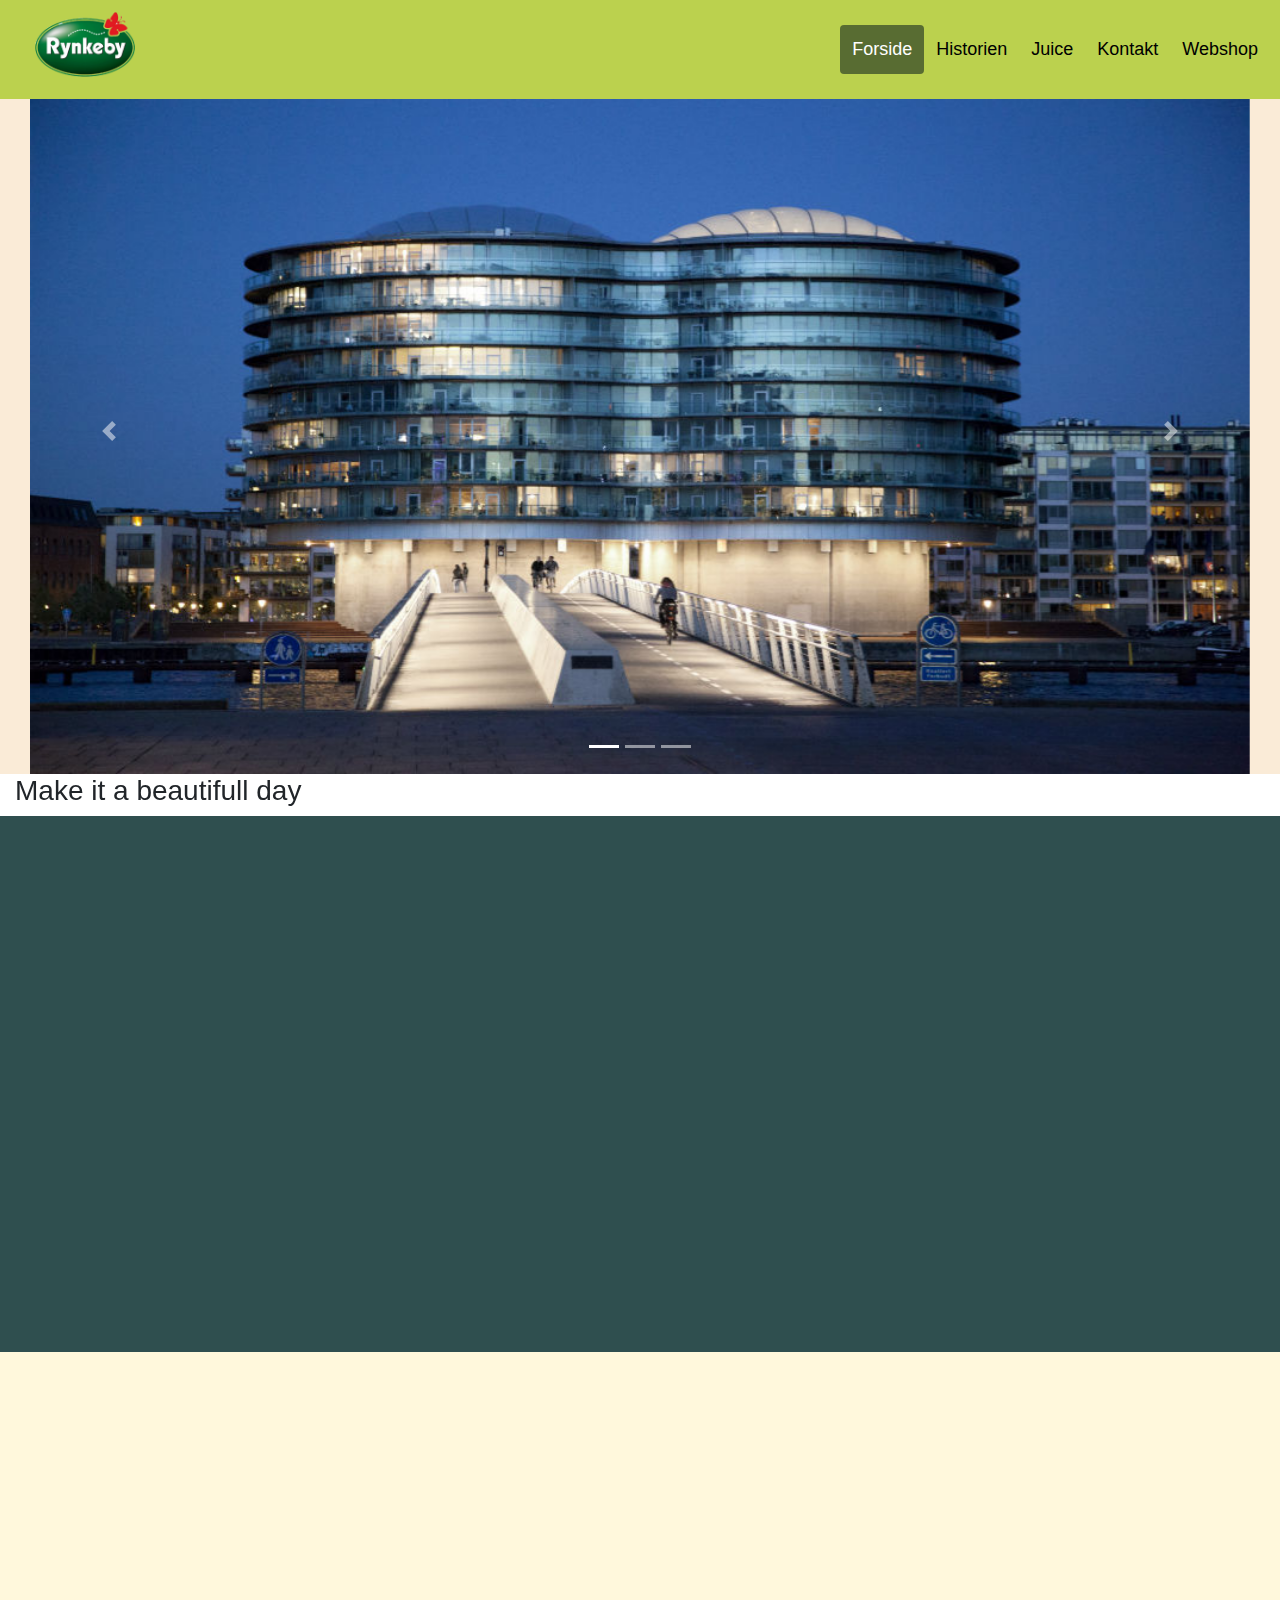
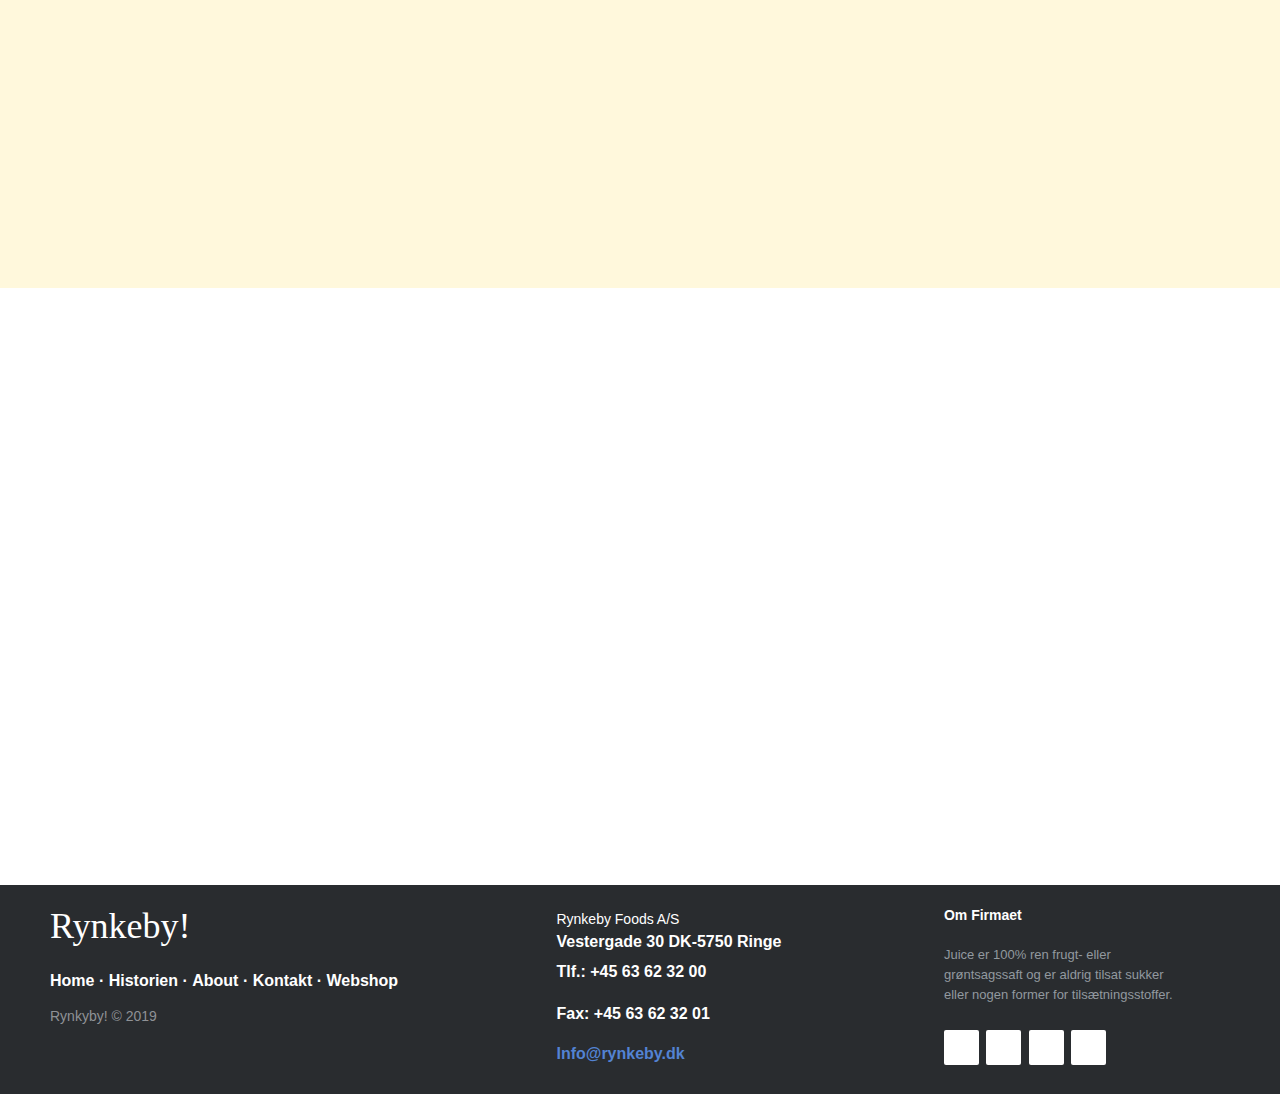
<file: index.html>
<!DOCTYPE html>
<html lang="da">

<head>
    <!-- Required meta tags -->
    <meta charset="utf-8">
    <meta name="viewport" content="width=device-width, initial-scale=1, shrink-to-fit=no">

    <link rel="stylesheet" href="css/aos.css">
    <link href="https://unpkg.com/aos@2.3.1/dist/aos.css" rel="stylesheet">
    <link rel="stylesheet" href="css/styles.css">


    <!-- Bootstrap CSS -->
    <link rel="stylesheet" href="https://stackpath.bootstrapcdn.com/bootstrap/4.3.1/css/bootstrap.min.css" integrity="sha384-ggOyR0iXCbMQv3Xipma34MD+dH/1fQ784/j6cY/iJTQUOhcWr7x9JvoRxT2MZw1T" crossorigin="anonymous">




    <title>Rynkeby!</title>
</head>

<header>

    <!-- Navigation -->
    <div id="navbar">
        <a href="index.html" id="logo"> <img class="loggo" src="./imgs/logo.png" alt=""></a>
        <div id="navbar-right">
            <a class="active" href="index.html">Forside</a>
            <a href="Historien.html">Historien</a>
            <a href="Juice.html">Juice</a>
            <a href="Kontakt.html">Kontakt</a>
            <a href="Webshop.html">Webshop</a>
        </div>
    </div>

</header>

<body>
    <br>
    <br>



    <div id="wrapper index" class="container-fluid">

        <!-- Gallery -->


        <section class="bgallery row d-none d-md-flex">

            <div class="col-md-12 fade-in-left">


                <div id="carouselExampleIndicators" class="col-md-12 carousel slide" data-ride="carousel">
                    <ol class="carousel-indicators">
                        <li data-target="#carouselExampleIndicators" data-slide-to="0" class="active"></li>
                        <li data-target="#carouselExampleIndicators" data-slide-to="1"></li>
                        <li data-target="#carouselExampleIndicators" data-slide-to="2"></li>
                    </ol>
                    <div class="carousel-inner">
                        <div class="carousel-item active">
                            <img class="d-block w-100" src="imgs/byggebroen.jpg" alt="First slide">
                        </div>
                        <div class="carousel-item">
                            <img class="d-block w-100" src="imgs/raadhuspladsen04.jpg" alt="Second slide">
                        </div>
                        <div class="carousel-item">
                            <img class="d-block w-100" src="imgs/raadhuspladsen06.jpg" alt="Third slide">
                        </div>
                    </div>
                    <a class="carousel-control-prev" href="#carouselExampleIndicators" role="button" data-slide="prev">
                        <span class="carousel-control-prev-icon" aria-hidden="true"></span>
                        <span class="sr-only">Previous</span>
                    </a>
                    <a class="carousel-control-next" href="#carouselExampleIndicators" role="button" data-slide="next">
                        <span class="carousel-control-next-icon" aria-hidden="true"></span>
                        <span class="sr-only">Next</span>
                    </a>
                </div>

            </div>

        </section>

        <section class="skilning row">

            <div class="col-md-12 mobiltitel">
                <h3 data-aos="fade-left">Make it a beautifull day</h3>
            </div>

        </section>

        <!-- Baground video -->
        <section class="video row d-none d-md-flex">
            <div data-aos="fade-left" class="col-md-12">
                <img class="col-md-8" src="./imgs/raadhuspladsen04.jpg" alt="">




            </div>
        </section>

        <section class="infografik row">
            <div class="col-md-12">
                <img data-aos="fade-left" class="col-md-8" src="./imgs/raadhuspladsen04.jpg" alt="">

            </div>
        </section>


        <section class="overskrift row">
            <div class="col-md-12">
                <h1 data-aos="fade-left" class="alle">Overskrift</h1>

            </div>
        </section>



        <div class="col-md-12">
            <div data-aos="fade-left" class="parallax col-md-12"></div>

        </div>

        <section class="underskrift row">
            <div class="col-md-12">
                <h3 data-aos="fade-left">quote</h3>

            </div>
        </section>



        <section class="grid row">

            <div class="col-md-12">

                <div data-aos="fade-left" class='embedsocial-album' data-ref="e86bf8b43d9e8b13855774bafb834926bae939ec"></div>

                <script>
                    (function(d, s, id) {
                        var js;
                        if (d.getElementById(id)) {
                            return;
                        }
                        js = d.createElement(s);
                        js.id = id;
                        js.src = "https://embedsocial.com/embedscript/ei.js";
                        d.getElementsByTagName("head")[0].appendChild(js);
                    }(document, "script", "EmbedSocialScript"));

                </script>



            </div>





        </section>
    </div>


</body>






<footer class="footer-distributed">

    <div class="footer-left">

        <h3>Rynkeby!</h3>

        <p class="footer-links">
            <a href="#">Home</a>
            ·
            <a href="#">Historien</a>
            ·
            <a href="#">About</a>
            ·
            <a href="#">Kontakt</a>
            ·
            <a href="#">Webshop</a>
        </p>

        <p class="footer-company-name">Rynkyby! &copy; 2019</p>
    </div>

    <div class="footer-center">

        <div>
            <i class="fa fa-map-marker"></i>
            <p><span>Rynkeby Foods A/S</span>Vestergade 30
                DK-5750 Ringe</p>
        </div>

        <div>
            <i class="fa fa-phone"></i>
            <p>Tlf.: +45 63 62 32 00 </p>

        </div>
        <div>
            <i class="fa fa-phone"></i>
            <p> Fax: +45 63 62 32 01</p>
        </div>

        <div>
            <i class="fa fa-envelope"></i>
            <p><a href="mailto:support@company.com">Info@rynkeby.dk</a></p>
        </div>

    </div>

    <div class="footer-right">

        <p class="footer-company-about">
            <span>Om Firmaet</span>
            Juice er 100% ren frugt- eller grøntsagssaft og er aldrig tilsat sukker eller nogen former for tilsætningsstoffer.
        </p>

        <div class="footer-icons">

            <a href="#"><i class="fa fa-facebook"></i></a>
            <a href="#"><i class="fa fa-twitter"></i></a>
            <a href="#"><i class="fa fa-linkedin"></i></a>
            <a href="#"><i class="fa fa-github"></i></a>

        </div>

    </div>

</footer>

<script src="https://unpkg.com/aos@2.3.1/dist/aos.js"></script>
<script>
    AOS.init();

</script>






<script>
    /* When the user scrolls down, hide the navbar. When the user scrolls up, show the navbar */
    var prevScrollpos = window.pageYOffset;
    window.onscroll = function() {
        var currentScrollPos = window.pageYOffset;
        if (prevScrollpos > currentScrollPos) {
            document.getElementById("navbar").style.top = "0";
        } else {
            document.getElementById("navbar").style.top = "-240px";
        }
        prevScrollpos = currentScrollPos;
    }

</script>










<!-- Optional JavaScript -->
<!-- jQuery first, then Popper.js, then Bootstrap JS -->
<script src="https://code.jquery.com/jquery-3.3.1.slim.min.js" integrity="sha384-q8i/X+965DzO0rT7abK41JStQIAqVgRVzpbzo5smXKp4YfRvH+8abtTE1Pi6jizo" crossorigin="anonymous"></script>
<script src="https://cdnjs.cloudflare.com/ajax/libs/popper.js/1.14.7/umd/popper.min.js" integrity="sha384-UO2eT0CpHqdSJQ6hJty5KVphtPhzWj9WO1clHTMGa3JDZwrnQq4sF86dIHNDz0W1" crossorigin="anonymous"></script>
<script src="https://stackpath.bootstrapcdn.com/bootstrap/4.3.1/js/bootstrap.min.js" integrity="sha384-JjSmVgyd0p3pXB1rRibZUAYoIIy6OrQ6VrjIEaFf/nJGzIxFDsf4x0xIM+B07jRM" crossorigin="anonymous"></script>

</html>
</file>
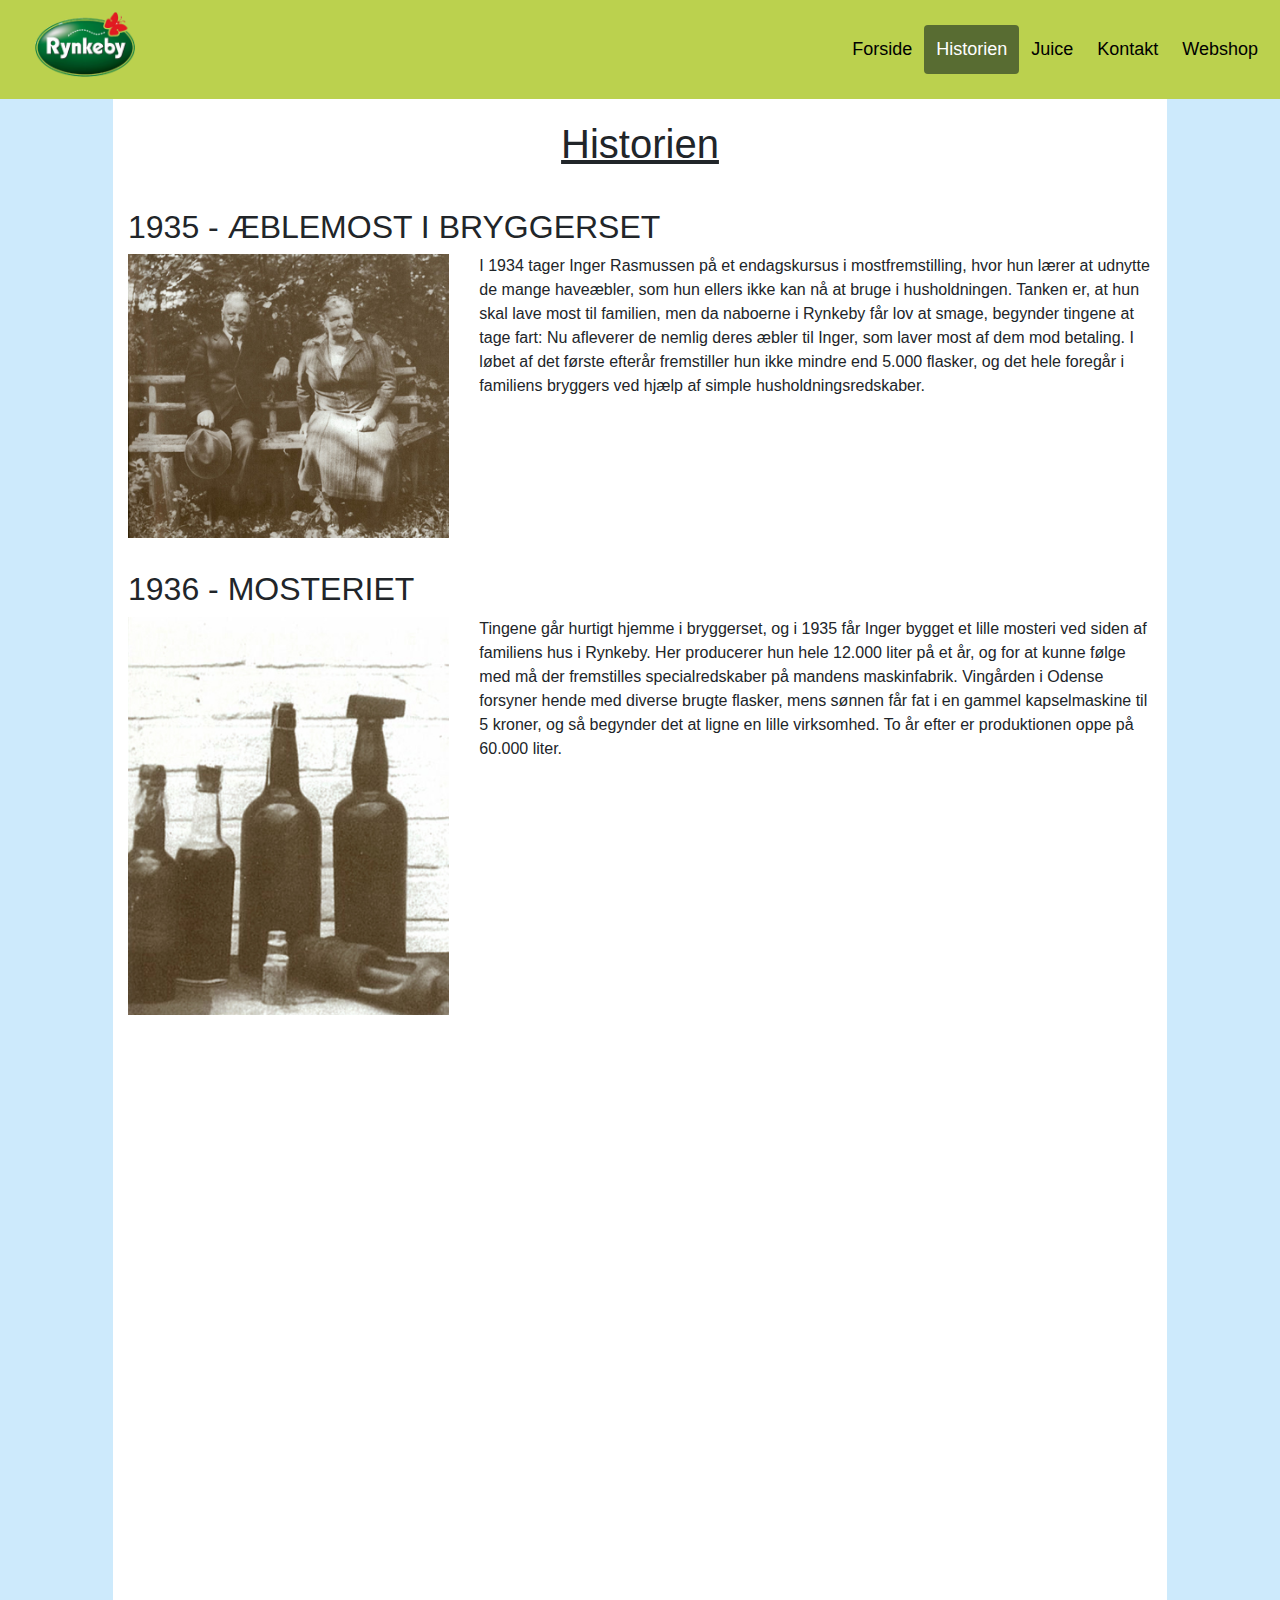
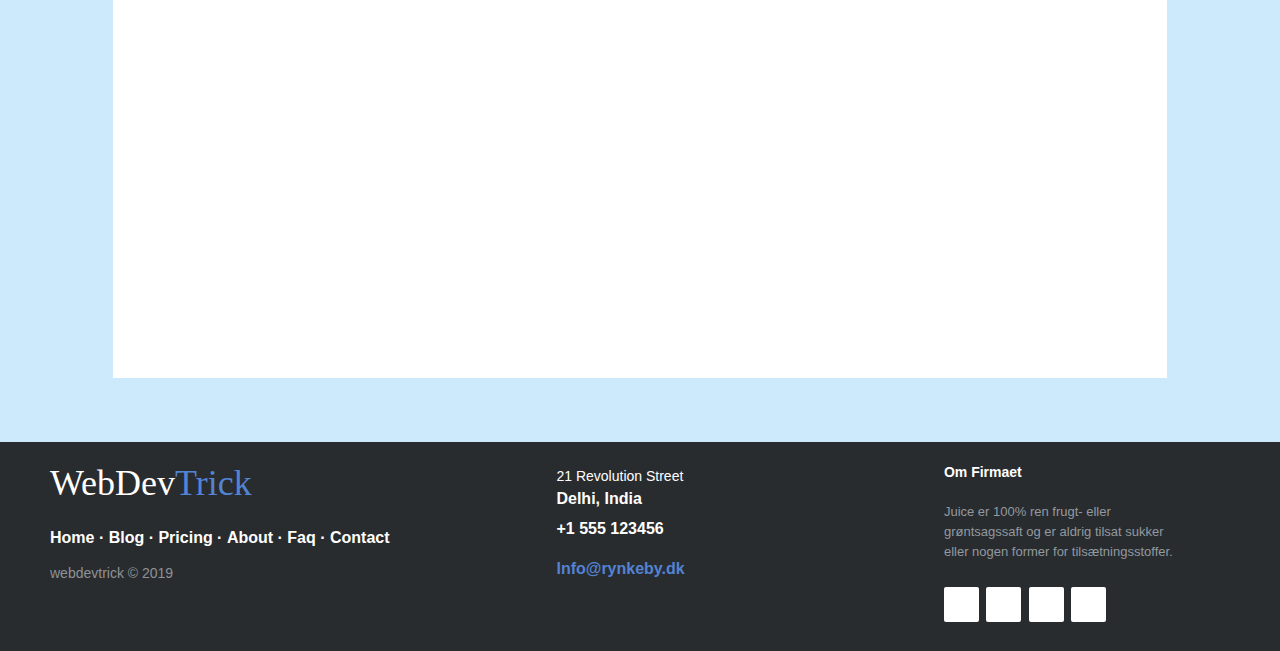
<file: Historien.html>
<!DOCTYPE html>
<html lang="da">

<head>
    <meta charset="utf-8">
    <meta name="viewport" content="width=device-width, initial-scale=1.0">

    <link rel="stylesheet" href="css/aos.css">
    <link href="https://unpkg.com/aos@2.3.1/dist/aos.css" rel="stylesheet">
    <link rel="stylesheet" href="css/styles.css">

    <!-- Bootstrap CSS -->
    <link rel="stylesheet" href="https://stackpath.bootstrapcdn.com/bootstrap/4.3.1/css/bootstrap.min.css" integrity="sha384-ggOyR0iXCbMQv3Xipma34MD+dH/1fQ784/j6cY/iJTQUOhcWr7x9JvoRxT2MZw1T" crossorigin="anonymous">

    <title>Historien - Rynkeby!</title>

</head>

<style>
    @media screen and (min-width: 580px) {
        #wrapper {
            padding-left: none;
            padding-right: none;

        }
    }

</style>


<header>

    <!-- Navigation -->
    <div id="navbar">
        <a href="index.html" id="logo"> <img class="loggo" src="./imgs/logo.png" alt=""></a>
        <div id="navbar-right">
            <a href="index.html">Forside</a>
            <a class="active" href="Historien.html">Historien</a>
            <a href="Juice.html">Juice</a>
            <a href="Kontakt.html">Kontakt</a>
            <a href="Webshop.html">Webshop</a>
        </div>
    </div>

</header>


<body class="baggrund mt-5">

    <!-- Full Page Image Header with Vertically Centered Content -->

    <div id="wrapper" class="container-fluid">


        <section class="juiceoverskrift row">
            <div class="col-md-12 hish_h1 fade-in-left">
                <h1 class="alle mt-5">Historien</h1>

            </div>
        </section>

        <!--  1935 -->
        <section class="h2erne row">
            <div class="col-md-12">
                <h4 class="h4_4 fade-in-left">1935 - ÆBLEMOST I BRYGGERSET</h4>

            </div>
        </section>

        <section class="juice row">
            <div class="col-md-4 fade-in-left">
                <img src="/imgs/billede1934.jpg" alt="">
            </div>

            <div class="col-md-8">
                <p class="fade-in-left">I 1934 tager Inger Rasmussen på et endagskursus i mostfremstilling, hvor hun lærer at udnytte de mange haveæbler, som hun ellers ikke kan nå at bruge i husholdningen. Tanken er, at hun skal lave most til familien, men da naboerne i Rynkeby får lov at smage, begynder tingene at tage fart: Nu afleverer de nemlig deres æbler til Inger, som laver most af dem mod betaling. I løbet af det første efterår fremstiller hun ikke mindre end 5.000 flasker, og det hele foregår i familiens bryggers ved hjælp af simple husholdningsredskaber. </p>
            </div>
        </section>


        <!--  1935 -->
        <section class="h2erne row">
            <div class="col-md-12">
                <h4 class="h4_4 fade-in-left">1936 - MOSTERIET</h4>

            </div>
        </section>

        <section class="juice row">
            <div class="col-md-4 fade-in-left">
                <img src="/imgs/billede1935.jpg" alt="">
            </div>
            <div class="col-md-8">
                <p class="fade-in-left">Tingene går hurtigt hjemme i bryggerset, og i 1935 får Inger bygget et lille mosteri ved siden af familiens hus i Rynkeby. Her producerer hun hele 12.000 liter på et år, og for at kunne følge med må der fremstilles specialredskaber på mandens maskinfabrik. Vingården i Odense forsyner hende med diverse brugte flasker, mens sønnen får fat i en gammel kapselmaskine til 5 kroner, og så begynder det at ligne en lille virksomhed. To år efter er produktionen oppe på 60.000 liter.</p>
            </div>
        </section>


        <!--  1963 -->
        <section class="h2erne row">
            <div class="col-md-12">
                <h4 data-aos="fade-left" class="h4_4">1963 - DEN GULE UBÅD</h4>

            </div>
        </section>

        <section class="juice row">
            <div data-aos="fade-left" class="col-md-4">
                <img src="/imgs/billede1963.jpg" alt="">
            </div>
            <div class="col-md-8">
                <p data-aos="fade-left">Op igennem 1960erne vokser Rynkeby for alvor, både fysisk og økonomisk. Dagmar laver løbende tilbygninger for at øge kapaciteten, og fra 1962 til 1967 stiger omsætningen med godt og vel 1 million kr. om året i snit. På den måde vokser Rynkeby også i danskernes bevidsthed – og i pressens. I løbet af en måneds tid bliver der bragt ikke mindre end seks store, illustrerede avisartikler, og interessen for Dagmar bliver ikke mindre, da hun køber en gul ubåd og bruger den som en markedsføringsevent: ”Rynkeby Most dukker op overalt”. Og det gør den: I dag dækker Rynkeby 55-60 % af det danske marked, bl.a. på grund af den alternative tænkning, som fortsat præger både produktudvikling og markedsføring.</p>
            </div>
        </section>


        <!--  2001 -->
        <section class="h2erne row">
            <div class="col-md-12">
                <h4 data-aos="fade-left" class="h4_4">2001 -
                    ABEN RYNKE</h4>

            </div>
        </section>

        <section class="juice row">
            <div data-aos="fade-left" class="col-md-4">
                <img src="/imgs/billede2001.png" alt="">
            </div>
            <div class="col-md-8">
                <p data-aos="fade-left">Da Rynkeby bliver en del af MD Foods, tager tingene for alvor fart. I 2002 indgår de bl.a. et samarbejde med den svenske juicevirksomhed JO Bolaget, og salgstallene vokser, både i Danmark og Sverige. Det er også i de år, at Rynkeby lancerer en ny reklamekampagne, som bliver ekstremt populær blandt danskerne – ikke mindst på grund af Aben Rynke, som spiller hovedrollen.</p>
            </div>
        </section>


        <!--  2013 -->

        <section class="h2erne row">
            <div class="col-md-12">
                <h4 data-aos="fade-left" class="h4_4">2013 - RYNKEBY HOLDER FAST I UDGANGSPUNKTET</h4>

            </div>
        </section>

        <section class="juice row afstand">
            <div data-aos="fade-left" class="col-md-4 afstand">
                <img src="/imgs/billede2013.jpg" alt="">
            </div>
            <div class="col-md-8 afstand">
                <p data-aos="fade-left">Siden 1998 har Rynkeby været ejet af Arla (dengang MD Foods), og i dag er det Nordens største producent af saft og juice. Rynkeby dækker 55-60 % af det danske marked, men selvom virksomheden i den grad er vokset, har den ikke bevæget sig væk fra sit udgangspunkt: Det handler fortsat om at lave god juice og saft af naturlige ingredienser, og langt størstedelen af produktionen foregår stadig på Fyn, omkring 30 km fra det lille bryggers, hvor det hele startede, i Rynkeby.</p>
            </div>
        </section>






    </div>



    <footer class="footer-distributed">

        <div class="footer-left">

            <h3>WebDev<span>Trick</span></h3>

            <p class="footer-links">
                <a href="#">Home</a>
                ·
                <a href="#">Blog</a>
                ·
                <a href="#">Pricing</a>
                ·
                <a href="#">About</a>
                ·
                <a href="#">Faq</a>
                ·
                <a href="#">Contact</a>
            </p>

            <p class="footer-company-name">webdevtrick &copy; 2019</p>
        </div>

        <div class="footer-center">

            <div>
                <i class="fa fa-map-marker"></i>
                <p><span>21 Revolution Street</span> Delhi, India</p>
            </div>

            <div>
                <i class="fa fa-phone"></i>
                <p>+1 555 123456</p>
            </div>

            <div>
                <i class="fa fa-envelope"></i>
                <p><a href="mailto:support@company.com">Info@rynkeby.dk</a></p>
            </div>

        </div>

        <div class="footer-right">

            <p class="footer-company-about">
                <span>Om Firmaet</span>
                Juice er 100% ren frugt- eller grøntsagssaft og er aldrig tilsat sukker eller nogen former for tilsætningsstoffer.
            </p>

            <div class="footer-icons">

                <a href="#"><i class="fa fa-facebook"></i></a>
                <a href="#"><i class="fa fa-twitter"></i></a>
                <a href="#"><i class="fa fa-linkedin"></i></a>
                <a href="#"><i class="fa fa-github"></i></a>

            </div>

        </div>

    </footer>

    <script src="https://unpkg.com/aos@2.3.1/dist/aos.js"></script>
    <script>
        AOS.init();

    </script>



    <script>
        /* When the user scrolls down, hide the navbar. When the user scrolls up, show the navbar */
        var prevScrollpos = window.pageYOffset;
        window.onscroll = function() {
            var currentScrollPos = window.pageYOffset;
            if (prevScrollpos > currentScrollPos) {
                document.getElementById("navbar").style.top = "0";
            } else {
                document.getElementById("navbar").style.top = "-240px";
            }
            prevScrollpos = currentScrollPos;
        }

    </script>


    <script src="https://code.jquery.com/jquery-3.3.1.slim.min.js" integrity="sha384-q8i/X+965DzO0rT7abK41JStQIAqVgRVzpbzo5smXKp4YfRvH+8abtTE1Pi6jizo" crossorigin="anonymous"></script>
    <script src="https://cdnjs.cloudflare.com/ajax/libs/popper.js/1.14.7/umd/popper.min.js" integrity="sha384-UO2eT0CpHqdSJQ6hJty5KVphtPhzWj9WO1clHTMGa3JDZwrnQq4sF86dIHNDz0W1" crossorigin="anonymous"></script>
    <script src="https://stackpath.bootstrapcdn.com/bootstrap/4.3.1/js/bootstrap.min.js" integrity="sha384-JjSmVgyd0p3pXB1rRibZUAYoIIy6OrQ6VrjIEaFf/nJGzIxFDsf4x0xIM+B07jRM" crossorigin="anonymous"></script>



    <script src=""></script>
</body>

</html>
</file>
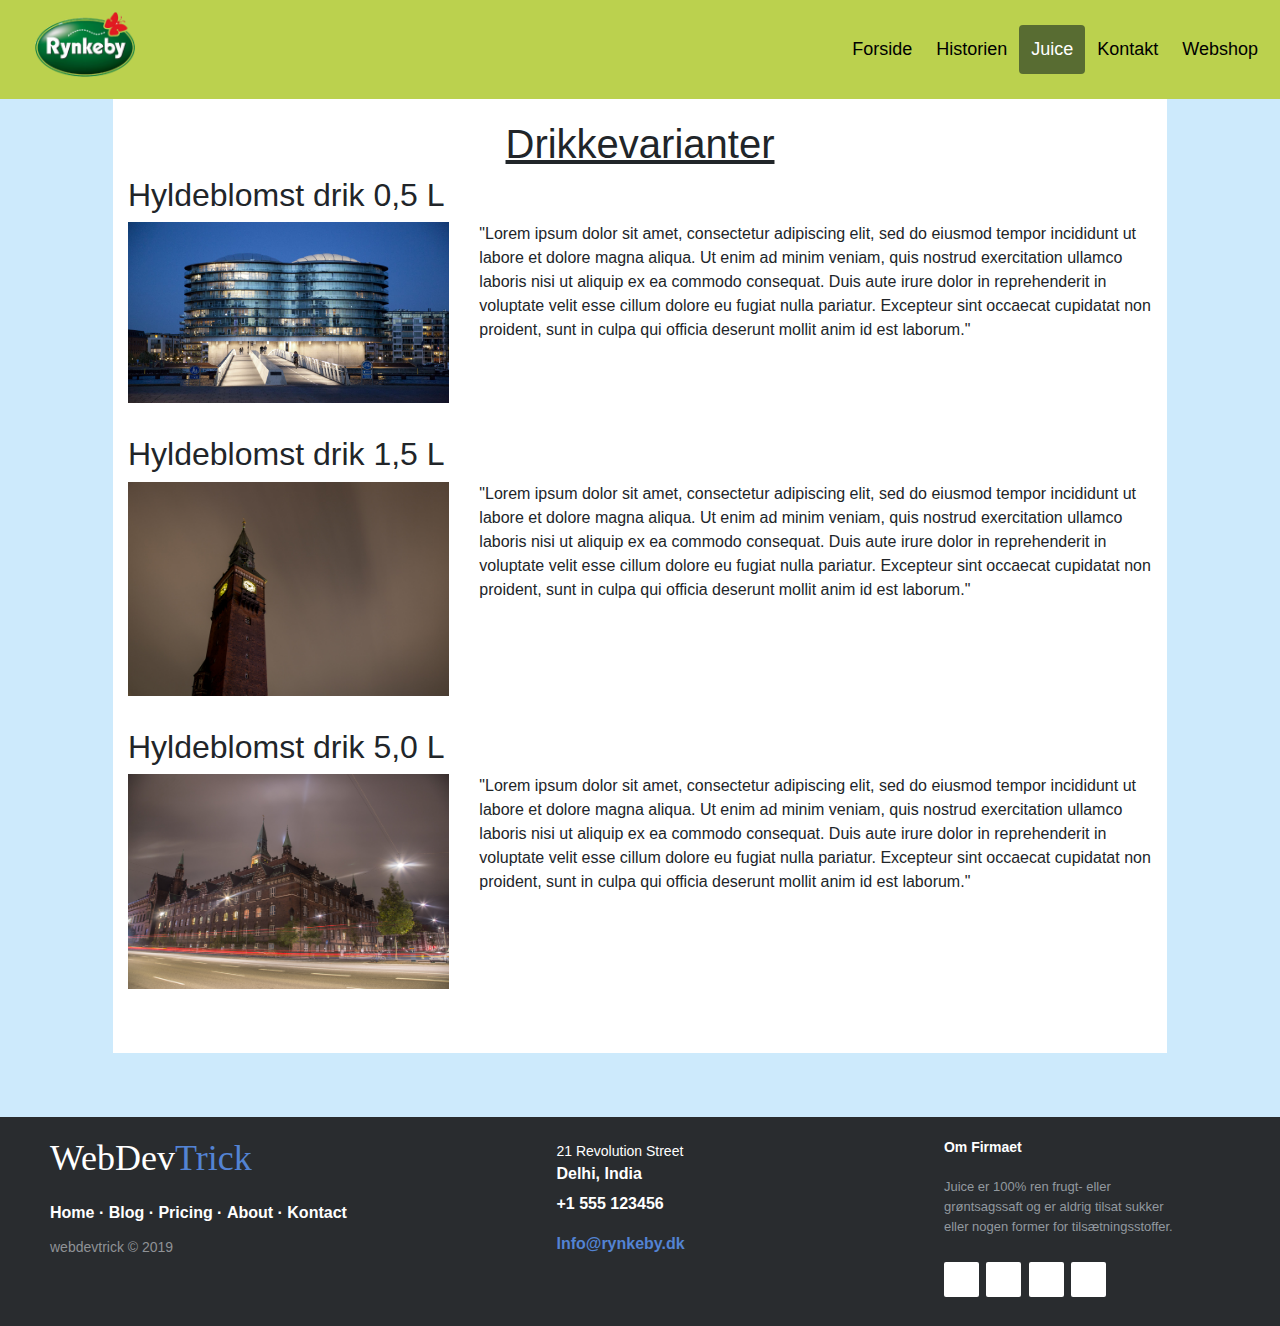
<file: Juice.html>
<!doctype html>
<html lang="da">

<head>
    <!-- Required meta tags -->
    <meta charset="utf-8">
    <meta name="viewport" content="width=device-width, initial-scale=1, shrink-to-fit=no">

    <link rel="stylesheet" href="css/aos.css">
    <link href="https://unpkg.com/aos@2.3.1/dist/aos.css" rel="stylesheet">
    <link rel="stylesheet" href="css/styles.css">

    <!-- Bootstrap CSS -->
    <link rel="stylesheet" href="https://stackpath.bootstrapcdn.com/bootstrap/4.3.1/css/bootstrap.min.css" integrity="sha384-ggOyR0iXCbMQv3Xipma34MD+dH/1fQ784/j6cY/iJTQUOhcWr7x9JvoRxT2MZw1T" crossorigin="anonymous">



    <title>Juice - Rynkeby!</title>
</head>

<header>

    <!-- Navigation -->
    <div id="navbar">
        <a href="index.html" id="logo"> <img class="loggo" src="./imgs/logo.png" alt=""></a>
        <div id="navbar-right">
            <a href="index.html">Forside</a>
            <a href="Historien.html">Historien</a>
            <a class="active" href="Juice.html">Juice</a>
            <a href="Kontakt.html">Kontakt</a>
            <a href="Webshop.html">Webshop</a>
        </div>
    </div>

</header>

<body class="baggrund mt-5">

    <div id="wrapper" class="container-fluid">



        <section class="juiceoverskrift row">
            <div class="col-md-12 hish_h1 fade-in-left">
                <h1 class="alle mt-5">Drikkevarianter </h1>

            </div>
        </section>


        <section class="h2erne row">
            <div class="col-md-12">
                <h2>Hyldeblomst drik 0,5 L</h2>

            </div>
        </section>

        <section class="juice row">
            <div class="col-md-4">
                <img src="/imgs/byggebroen.jpg" alt="">
            </div>

            <div class="col-md-8">
                <p>"Lorem ipsum dolor sit amet, consectetur adipiscing elit, sed do eiusmod tempor incididunt ut labore et dolore magna aliqua. Ut enim ad minim veniam, quis nostrud exercitation ullamco laboris nisi ut aliquip ex ea commodo consequat. Duis aute irure dolor in reprehenderit in voluptate velit esse cillum dolore eu fugiat nulla pariatur. Excepteur sint occaecat cupidatat non proident, sunt in culpa qui officia deserunt mollit anim id est laborum."</p>
            </div>
        </section>

        <section class="h2erne row">
            <div class="col-md-12">
                <h2 class="rem3">Hyldeblomst drik 1,5 L</h2>

            </div>
        </section>

        <section class="juice row">
            <div class="col-md-4">
                <img src="/imgs/raadhuspladsen04.jpg" alt="">
            </div>
            <div class="col-md-8">
                <p>"Lorem ipsum dolor sit amet, consectetur adipiscing elit, sed do eiusmod tempor incididunt ut labore et dolore magna aliqua. Ut enim ad minim veniam, quis nostrud exercitation ullamco laboris nisi ut aliquip ex ea commodo consequat. Duis aute irure dolor in reprehenderit in voluptate velit esse cillum dolore eu fugiat nulla pariatur. Excepteur sint occaecat cupidatat non proident, sunt in culpa qui officia deserunt mollit anim id est laborum."</p>
            </div>
        </section>

        <section class="h2erne row">
            <div class="col-md-12">
                <h2 class="rem3"> Hyldeblomst drik 5,0 L</h2>

            </div>
        </section>

        <section class="juice row afstand">
            <div class="col-md-4 afstand">
                <img src="/imgs/raadhuspladsen06.jpg" alt="">
            </div>
            <div class="col-md-8 afstand">
                <p>"Lorem ipsum dolor sit amet, consectetur adipiscing elit, sed do eiusmod tempor incididunt ut labore et dolore magna aliqua. Ut enim ad minim veniam, quis nostrud exercitation ullamco laboris nisi ut aliquip ex ea commodo consequat. Duis aute irure dolor in reprehenderit in voluptate velit esse cillum dolore eu fugiat nulla pariatur. Excepteur sint occaecat cupidatat non proident, sunt in culpa qui officia deserunt mollit anim id est laborum."</p>
            </div>
        </section>




    </div>









</body>


<footer class="footer-distributed">

    <div class="footer-left">

        <h3>WebDev<span>Trick</span></h3>

        <p class="footer-links">
            <a href="#">Home</a>
            ·
            <a href="#">Blog</a>
            ·
            <a href="#">Pricing</a>
            ·
            <a href="#">About</a>
            ·
            <a href="#">Kontact</a>
        </p>

        <p class="footer-company-name">webdevtrick &copy; 2019</p>
    </div>

    <div class="footer-center">

        <div>
            <i class="fa fa-map-marker"></i>
            <p><span>21 Revolution Street</span> Delhi, India</p>
        </div>

        <div>
            <i class="fa fa-phone"></i>
            <p>+1 555 123456</p>
        </div>

        <div>
            <i class="fa fa-envelope"></i>
            <p><a href="mailto:support@company.com">Info@rynkeby.dk</a></p>
        </div>

    </div>

    <div class="footer-right">

        <p class="footer-company-about">
            <span>Om Firmaet</span>
            Juice er 100% ren frugt- eller grøntsagssaft og er aldrig tilsat sukker eller nogen former for tilsætningsstoffer.
        </p>

        <div class="footer-icons">

            <a href="#"><i class="fa fa-facebook"></i></a>
            <a href="#"><i class="fa fa-twitter"></i></a>
            <a href="#"><i class="fa fa-linkedin"></i></a>
            <a href="#"><i class="fa fa-github"></i></a>

        </div>

    </div>

</footer>

<script src="https://unpkg.com/aos@2.3.1/dist/aos.js"></script>
<script>
    AOS.init();
</script>



<script>
    /* When the user scrolls down, hide the navbar. When the user scrolls up, show the navbar */
    var prevScrollpos = window.pageYOffset;
    window.onscroll = function() {
        var currentScrollPos = window.pageYOffset;
        if (prevScrollpos > currentScrollPos) {
            document.getElementById("navbar").style.top = "0";
        } else {
            document.getElementById("navbar").style.top = "-240px";
        }
        prevScrollpos = currentScrollPos;
    }
</script>


<!-- Optional JavaScript -->
<!-- jQuery first, then Popper.js, then Bootstrap JS -->
<script src="https://code.jquery.com/jquery-3.3.1.slim.min.js" integrity="sha384-q8i/X+965DzO0rT7abK41JStQIAqVgRVzpbzo5smXKp4YfRvH+8abtTE1Pi6jizo" crossorigin="anonymous"></script>
<script src="https://cdnjs.cloudflare.com/ajax/libs/popper.js/1.14.7/umd/popper.min.js" integrity="sha384-UO2eT0CpHqdSJQ6hJty5KVphtPhzWj9WO1clHTMGa3JDZwrnQq4sF86dIHNDz0W1" crossorigin="anonymous"></script>
<script src="https://stackpath.bootstrapcdn.com/bootstrap/4.3.1/js/bootstrap.min.js" integrity="sha384-JjSmVgyd0p3pXB1rRibZUAYoIIy6OrQ6VrjIEaFf/nJGzIxFDsf4x0xIM+B07jRM" crossorigin="anonymous"></script></html>
</file>
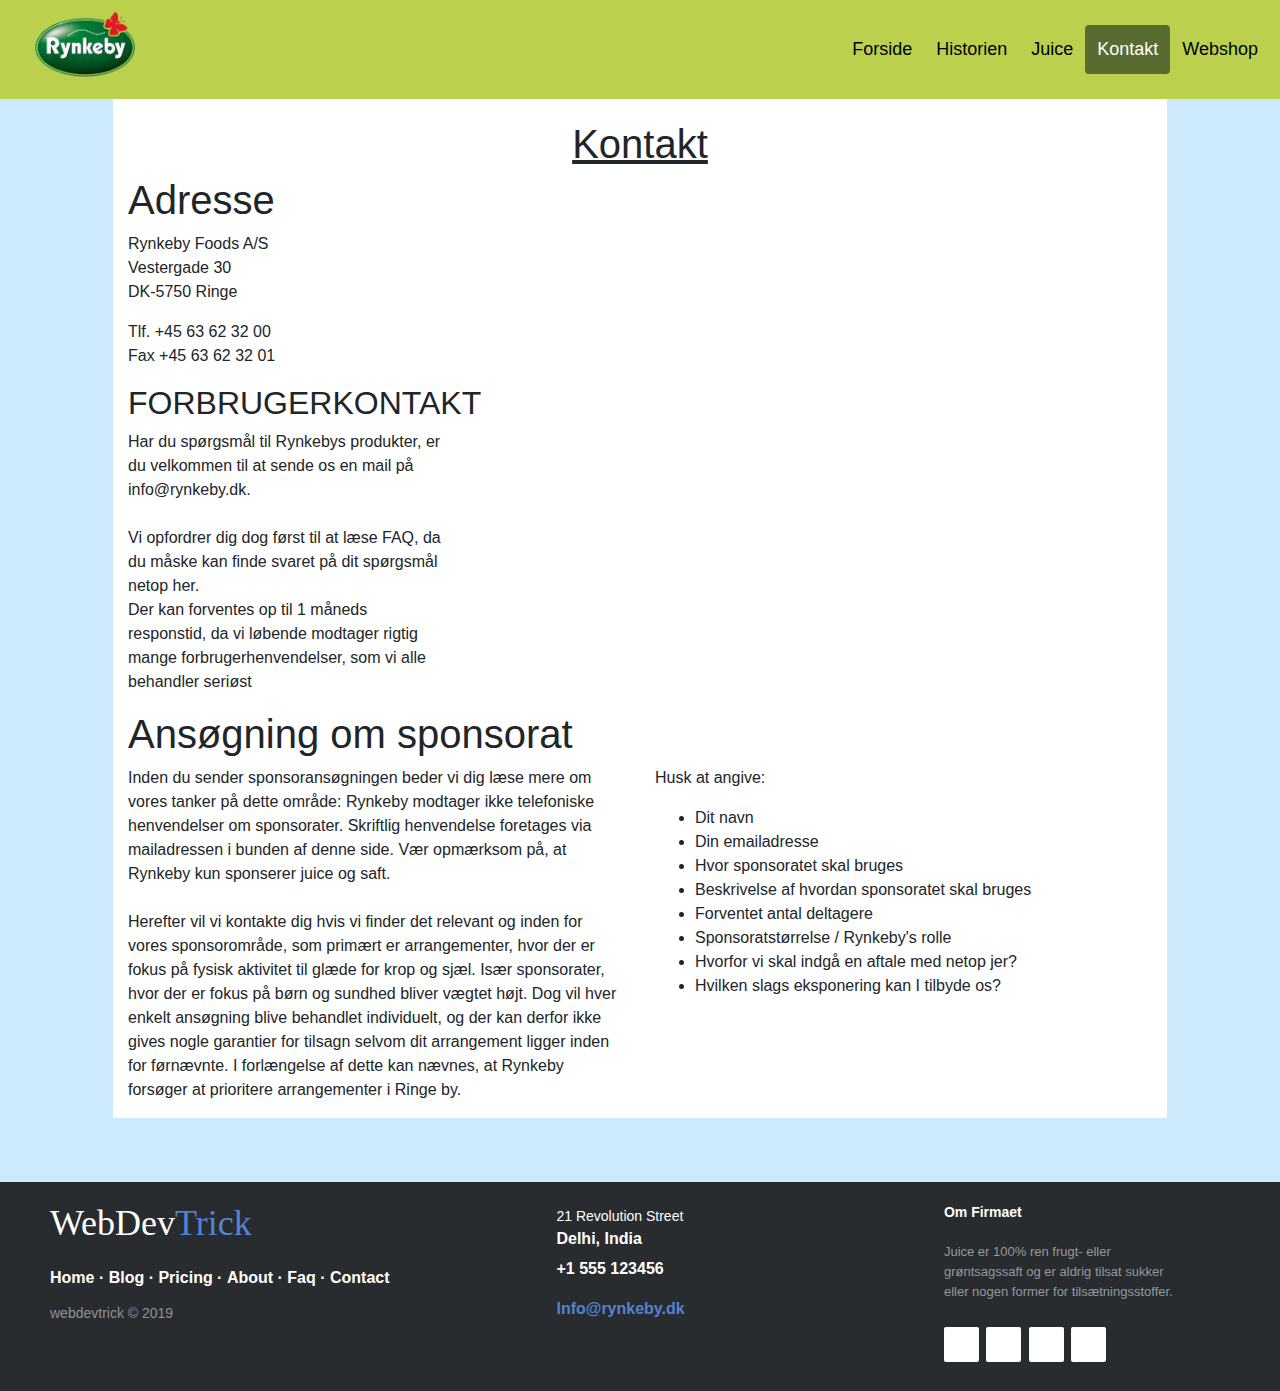
<file: Kontakt.html>
<!doctype html>
<html lang="da">

<head>
    <!-- Required meta tags -->
    <meta charset="utf-8">
    <meta name="viewport" content="width=device-width, initial-scale=1, shrink-to-fit=no">

    <link rel="stylesheet" href="css/aos.css">
    <link href="https://unpkg.com/aos@2.3.1/dist/aos.css" rel="stylesheet">
    <link rel="stylesheet" href="css/styles.css">

    <!-- Bootstrap CSS -->
    <link rel="stylesheet" href="https://stackpath.bootstrapcdn.com/bootstrap/4.3.1/css/bootstrap.min.css" integrity="sha384-ggOyR0iXCbMQv3Xipma34MD+dH/1fQ784/j6cY/iJTQUOhcWr7x9JvoRxT2MZw1T" crossorigin="anonymous">



    <title>Kontakt - Rynkeby!</title>
</head>

<header>

    <!-- Navigation -->
    <div id="navbar">
        <a href="index.html" id="logo"> <img class="loggo" src="./imgs/logo.png" alt=""></a>
        <div id="navbar-right">
            <a href="index.html">Forside</a>
            <a href="Historien.html">Historien</a>
            <a href="Juice.html">Juice</a>
            <a class="active" href="Kontakt.html">Kontakt</a>
            <a href="Webshop.html">Webshop</a>
        </div>
    </div>

</header>

<body class="baggrund mt-5">

    <div id="wrapper" class="container-fluid">

        <section class="kontaktgrid row">


            <div class="col-md-12 hish_h1">
                <h1 class="alle fade-in-left mt-5">Kontakt</h1>
            </div>



            <div class="col-md-4 fade-in-left">
                <h1>Adresse</h1>
                <p> Rynkeby Foods A/S <br>
                    Vestergade 30 <br>
                    DK-5750 Ringe</p>

                <p>Tlf. +45 63 62 32 00 <br>
                    Fax +45 63 62 32 01</p>


                <h2>FORBRUGERKONTAKT</h2>
                <p>Har du spørgsmål til Rynkebys produkter, er du velkommen til at sende os en mail på info@rynkeby.dk.

                    <br>
                    <br>
                    Vi opfordrer dig dog først til at læse FAQ, da du måske kan finde svaret på dit spørgsmål netop her.

                    <br>

                    Der kan forventes op til 1 måneds responstid, da vi løbende modtager rigtig mange forbrugerhenvendelser, som vi alle behandler seriøst</p>


            </div>








            <div class="col-md-8 fade-in-left">
                <iframe src="https://www.google.com/maps/embed?pb=!1m18!1m12!1m3!1d2275.1131174431735!2d10.47104691591044!3d55.23375128041773!2m3!1f0!2f0!3f0!3m2!1i1024!2i768!4f13.1!3m3!1m2!1s0x464d25ef0f2d090b%3A0xc59c31225c918175!2sRynkeby%20Foods%20A%2FS!5e0!3m2!1sda!2sdk!4v1570564922223!5m2!1sda!2sdk" width="750" height="450" frameborder="0" style="border:0;" allowfullscreen=""></iframe>
            </div>

            <div class="col-md-12">
                <h1>Ansøgning om sponsorat</h1>
            </div>
            <div class="col-md-6">
                <p>Inden du sender sponsoransøgningen beder vi dig læse mere om vores tanker på dette område:

                    Rynkeby modtager ikke telefoniske henvendelser om sponsorater. Skriftlig henvendelse foretages via mailadressen i bunden af denne side.

                    Vær opmærksom på, at Rynkeby kun sponserer juice og saft.

                    <br>
                    <br>


                    Herefter vil vi kontakte dig hvis vi finder det relevant og inden for vores sponsorområde, som primært er arrangementer, hvor der er fokus på fysisk aktivitet til glæde for krop og sjæl. Især sponsorater, hvor der er fokus på børn og sundhed bliver vægtet højt. Dog vil hver enkelt ansøgning blive behandlet individuelt, og der kan derfor ikke gives nogle garantier for tilsagn selvom dit arrangement ligger inden for førnævnte. I forlængelse af dette kan nævnes, at Rynkeby forsøger at prioritere arrangementer i Ringe by.

            </div>

            <div class="col-md-6">
                <p>
                    Husk at angive:
                </p>

                <ul>
                    <li>Dit navn</li>
                    <li>Din emailadresse</li>
                    <li>Hvor sponsoratet skal bruges</li>
                    <li>Beskrivelse af hvordan sponsoratet skal bruges</li>
                    <li>Forventet antal deltagere</li>
                    <li>Sponsoratstørrelse / Rynkeby's rolle</li>
                    <li>Hvorfor vi skal indgå en aftale med netop jer?
                    <li>Hvilken slags eksponering kan I tilbyde os?</li>
                </ul>




            </div>


        </section>





    </div>




</body>

<footer class="footer-distributed afstand-up">

    <div class="footer-left">

        <h3>WebDev<span>Trick</span></h3>

        <p class="footer-links">
            <a href="#">Home</a>
            ·
            <a href="#">Blog</a>
            ·
            <a href="#">Pricing</a>
            ·
            <a href="#">About</a>
            ·
            <a href="#">Faq</a>
            ·
            <a href="#">Contact</a>
        </p>

        <p class="footer-company-name">webdevtrick &copy; 2019</p>
    </div>

    <div class="footer-center">

        <div>
            <i class="fa fa-map-marker"></i>
            <p><span>21 Revolution Street</span> Delhi, India</p>
        </div>

        <div>
            <i class="fa fa-phone"></i>
            <p>+1 555 123456</p>
        </div>

        <div>
            <i class="fa fa-envelope"></i>
            <p><a href="mailto:support@company.com">Info@rynkeby.dk</a></p>
        </div>

    </div>

    <div class="footer-right">

        <p class="footer-company-about">
            <span>Om Firmaet</span>
            Juice er 100% ren frugt- eller grøntsagssaft og er aldrig tilsat sukker eller nogen former for tilsætningsstoffer.
        </p>

        <div class="footer-icons">

            <a href="#"><i class="fa fa-facebook"></i></a>
            <a href="#"><i class="fa fa-twitter"></i></a>
            <a href="#"><i class="fa fa-linkedin"></i></a>
            <a href="#"><i class="fa fa-github"></i></a>

        </div>

    </div>

</footer>

<script src="https://unpkg.com/aos@2.3.1/dist/aos.js"></script>
<script>
    AOS.init();
</script>


<script>
    /* When the user scrolls down, hide the navbar. When the user scrolls up, show the navbar */
    var prevScrollpos = window.pageYOffset;
    window.onscroll = function() {
        var currentScrollPos = window.pageYOffset;
        if (prevScrollpos > currentScrollPos) {
            document.getElementById("navbar").style.top = "0";
        } else {
            document.getElementById("navbar").style.top = "-240px";
        }
        prevScrollpos = currentScrollPos;
    }
</script>

<!-- Optional JavaScript -->
<!-- jQuery first, then Popper.js, then Bootstrap JS -->
<script src="https://code.jquery.com/jquery-3.3.1.slim.min.js" integrity="sha384-q8i/X+965DzO0rT7abK41JStQIAqVgRVzpbzo5smXKp4YfRvH+8abtTE1Pi6jizo" crossorigin="anonymous"></script>
<script src="https://cdnjs.cloudflare.com/ajax/libs/popper.js/1.14.7/umd/popper.min.js" integrity="sha384-UO2eT0CpHqdSJQ6hJty5KVphtPhzWj9WO1clHTMGa3JDZwrnQq4sF86dIHNDz0W1" crossorigin="anonymous"></script>
<script src="https://stackpath.bootstrapcdn.com/bootstrap/4.3.1/js/bootstrap.min.js" integrity="sha384-JjSmVgyd0p3pXB1rRibZUAYoIIy6OrQ6VrjIEaFf/nJGzIxFDsf4x0xIM+B07jRM" crossorigin="anonymous"></script></html>
</file>
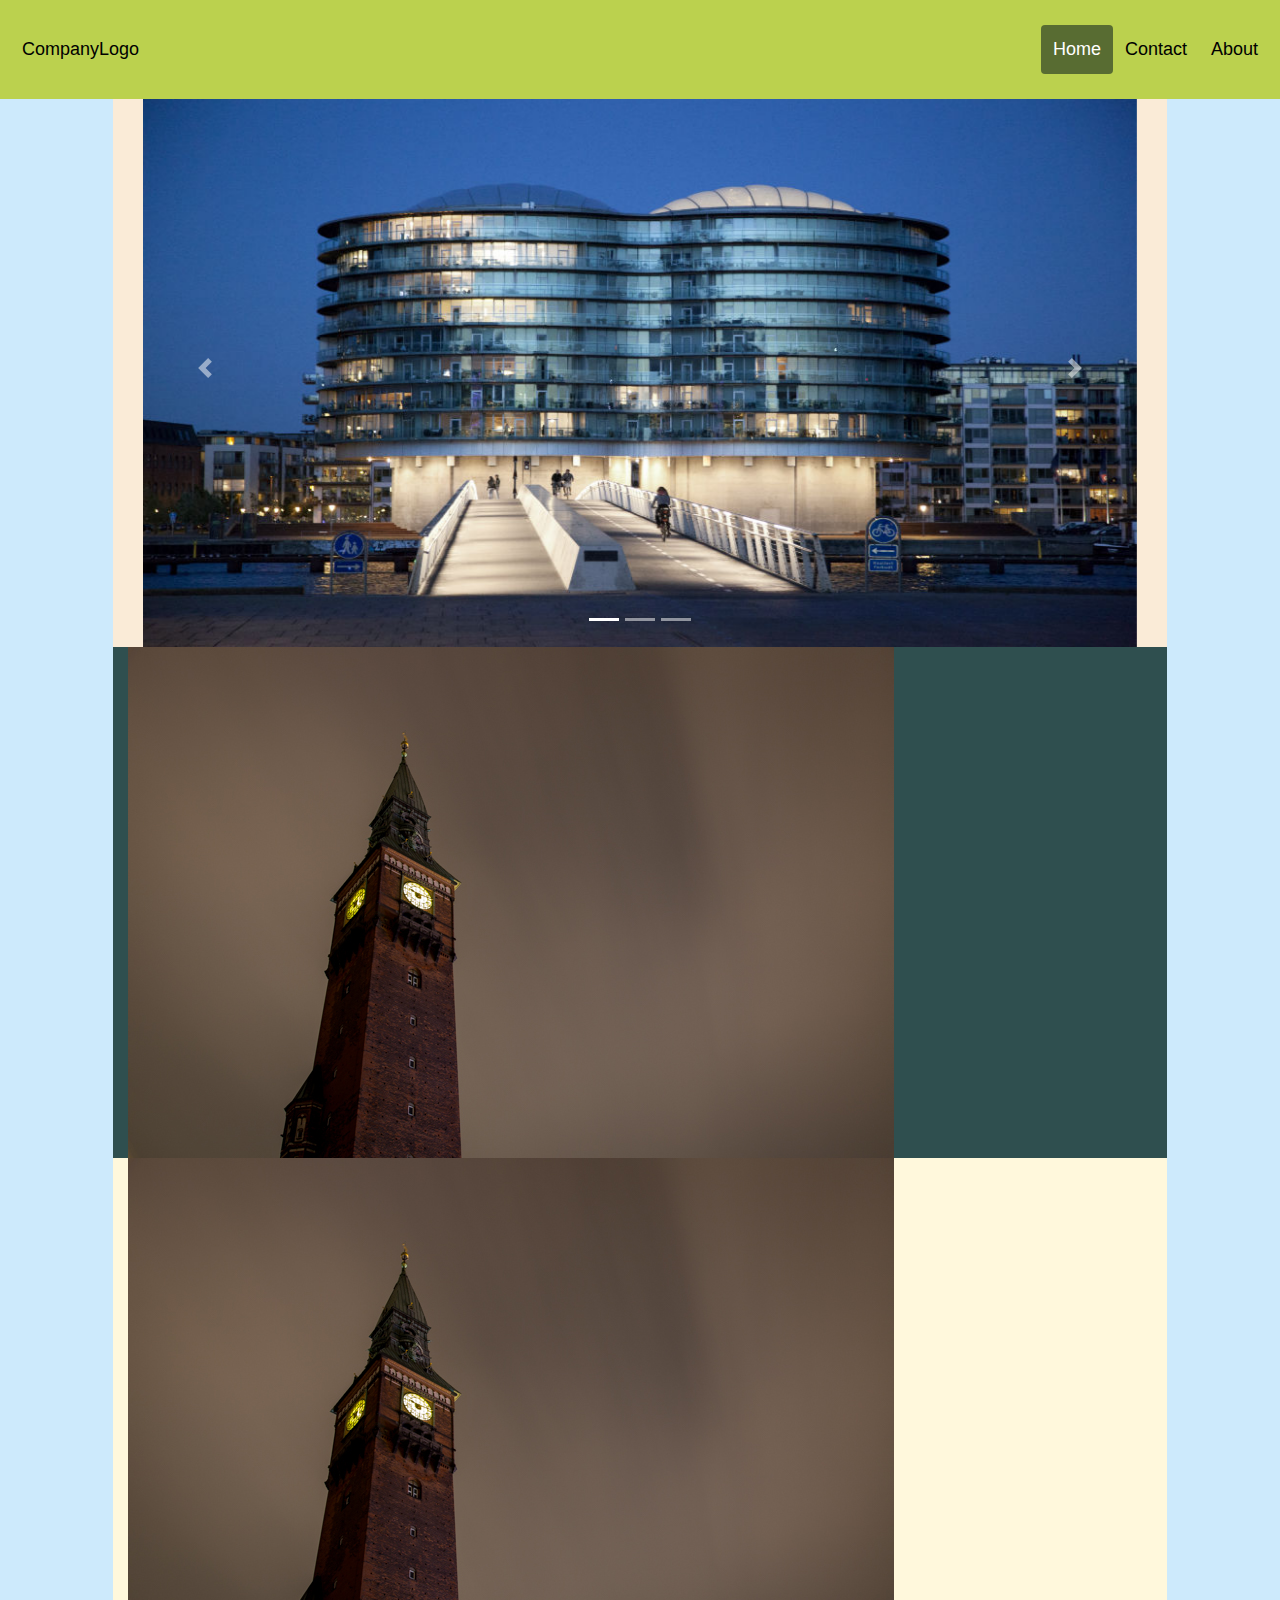
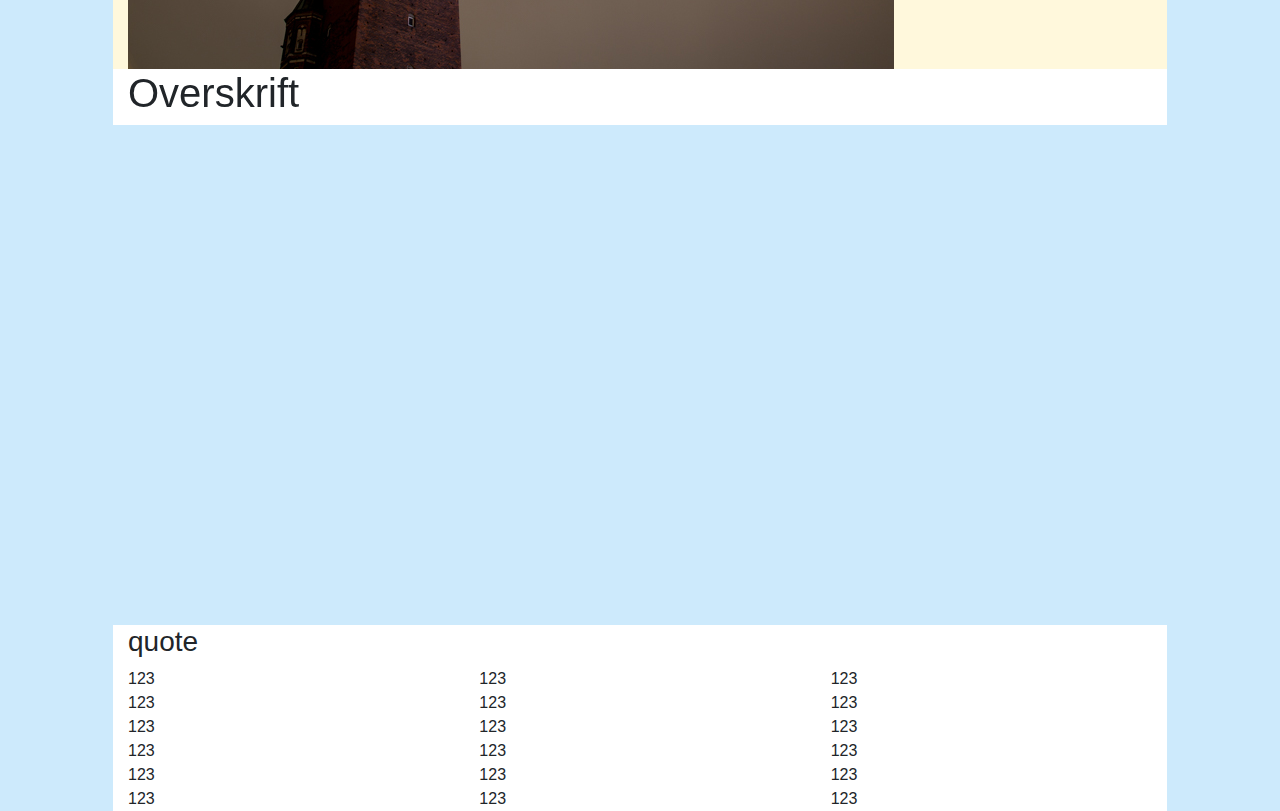
<file: test.html>
<!doctype html>
<html lang="da">
  <head>
    <!-- Required meta tags -->
    <meta charset="utf-8">
    <meta name="viewport" content="width=device-width, initial-scale=1, shrink-to-fit=no">


     <link rel="stylesheet" href="css/styles.css">

    <!-- Bootstrap CSS -->
  <link rel="stylesheet" href="https://stackpath.bootstrapcdn.com/bootstrap/4.3.1/css/bootstrap.min.css" integrity="sha384-ggOyR0iXCbMQv3Xipma34MD+dH/1fQ784/j6cY/iJTQUOhcWr7x9JvoRxT2MZw1T" crossorigin="anonymous">



    <title>Rynkeby!</title>
  </head>

  <header>

     <!-- Navigation -->

    <div id="navbar">
  <a href="#default" id="logo">CompanyLogo</a>
  <div id="navbar-right">
    <a class="active" href="#home">Home</a>
    <a href="#contact">Contact</a>
    <a href="#about">About</a>
  </div>
</div>
  </header>

  <body>
   <br>
   <br>



   <div id="wrapper" class="container-fluid">

     <!-- Gallery -->
      <section class="bgallery row">
         <div class="col-md-12">


             <div id="carouselExampleIndicators" class="col-md-12 carousel slide" data-ride="carousel">
  <ol class="carousel-indicators">
    <li data-target="#carouselExampleIndicators" data-slide-to="0" class="active"></li>
    <li data-target="#carouselExampleIndicators" data-slide-to="1"></li>
    <li data-target="#carouselExampleIndicators" data-slide-to="2"></li>
  </ol>
  <div class="carousel-inner">
    <div class="carousel-item active">
      <img class="d-block w-100" src="imgs/byggebroen.jpg" alt="First slide">
    </div>
    <div class="carousel-item">
      <img class="d-block w-100" src="imgs/raadhuspladsen04.jpg" alt="Second slide">
    </div>
    <div class="carousel-item">
      <img class="d-block w-100" src="imgs/raadhuspladsen06.jpg" alt="Third slide">
    </div>
  </div>
  <a class="carousel-control-prev" href="#carouselExampleIndicators" role="button" data-slide="prev">
    <span class="carousel-control-prev-icon" aria-hidden="true"></span>
    <span class="sr-only">Previous</span>
  </a>
  <a class="carousel-control-next" href="#carouselExampleIndicators" role="button" data-slide="next">
    <span class="carousel-control-next-icon" aria-hidden="true"></span>
    <span class="sr-only">Next</span>
  </a>
</div>


         </div>
      </section>

      <section class="video row">
        <div class="col-md-12">
           <img src="./imgs/raadhuspladsen04.jpg" alt="">

        </div>
      </section>

      <section class="infografik row">
        <div class="col-md-12">
           <img src="./imgs/raadhuspladsen04.jpg" alt="">

        </div>
      </section>


       <section class="overskrift row">
        <div class="col-md-12">
           <h1>Overskrift</h1>

        </div>
      </section>

      <div class="parallax col-md-12"></div>

        <div class="col-md-12">


        </div>

        <section class="underskrift row">
        <div class="col-md-12">
           <h3>quote</h3>

        </div>
      </section>



     <section class="grid row">
        <div class="col-md-4">123
        </div><div class="col-md-4">123
        </div><div class="col-md-4">123
        </div><div class="col-md-4">123
        </div><div class="col-md-4">123
        </div><div class="col-md-4">123
        </div><div class="col-md-4">123
        </div><div class="col-md-4">123
        </div><div class="col-md-4">123
        </div>
      </section>  <section class="grid row">
        <div class="col-md-4">123
        </div><div class="col-md-4">123
        </div><div class="col-md-4">123
        </div><div class="col-md-4">123
        </div><div class="col-md-4">123
        </div><div class="col-md-4">123
        </div><div class="col-md-4">123
        </div><div class="col-md-4">123
        </div><div class="col-md-4">123
        </div>
      </section>




   </div>









  </body>

   <script>
/* When the user scrolls down, hide the navbar. When the user scrolls up, show the navbar */
var prevScrollpos = window.pageYOffset;
window.onscroll = function() {
  var currentScrollPos = window.pageYOffset;
  if (prevScrollpos > currentScrollPos) {
    document.getElementById("navbar").style.top = "0";
  } else {
    document.getElementById("navbar").style.top = "-240px";
  }
  prevScrollpos = currentScrollPos;
}
</script>

    <!-- Optional JavaScript -->
    <!-- jQuery first, then Popper.js, then Bootstrap JS -->
    <script src="https://code.jquery.com/jquery-3.3.1.slim.min.js" integrity="sha384-q8i/X+965DzO0rT7abK41JStQIAqVgRVzpbzo5smXKp4YfRvH+8abtTE1Pi6jizo" crossorigin="anonymous"></script>
    <script src="https://cdnjs.cloudflare.com/ajax/libs/popper.js/1.14.7/umd/popper.min.js" integrity="sha384-UO2eT0CpHqdSJQ6hJty5KVphtPhzWj9WO1clHTMGa3JDZwrnQq4sF86dIHNDz0W1" crossorigin="anonymous"></script>
    <script src="https://stackpath.bootstrapcdn.com/bootstrap/4.3.1/js/bootstrap.min.js" integrity="sha384-JjSmVgyd0p3pXB1rRibZUAYoIIy6OrQ6VrjIEaFf/nJGzIxFDsf4x0xIM+B07jRM" crossorigin="anonymous"></script>



</html>
</file>
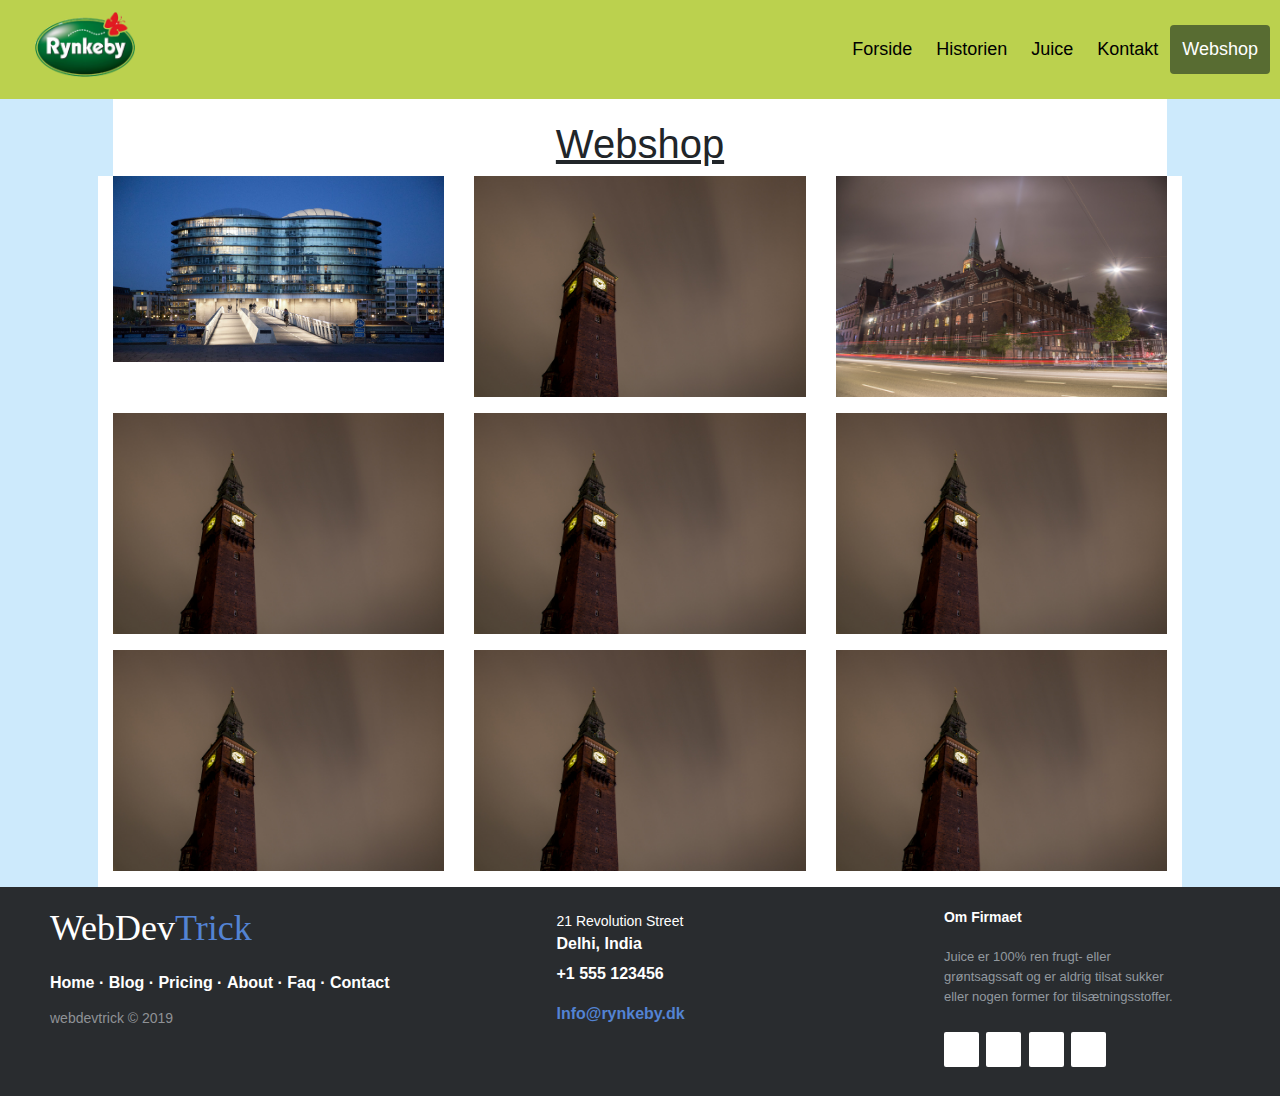
<file: Webshop.html>
<!doctype html>
<html lang="da">

<head>
    <!-- Required meta tags -->
    <meta charset="utf-8">
    <meta name="viewport" content="width=device-width, initial-scale=1, shrink-to-fit=no">

    <link rel="stylesheet" href="css/aos.css">
    <link href="https://unpkg.com/aos@2.3.1/dist/aos.css" rel="stylesheet">
    <link rel="stylesheet" href="css/styles.css">

    <!-- Bootstrap CSS -->
    <link rel="stylesheet" href="https://stackpath.bootstrapcdn.com/bootstrap/4.3.1/css/bootstrap.min.css" integrity="sha384-ggOyR0iXCbMQv3Xipma34MD+dH/1fQ784/j6cY/iJTQUOhcWr7x9JvoRxT2MZw1T" crossorigin="anonymous">



    <title>Hello, world!</title>
</head>

<header>

    <!-- Navigation -->
    <div id="navbar">
        <a href="index.html" id="logo"> <img class="loggo" src="./imgs/logo.png" alt=""></a>
        <div id="navbar-right">
            <a href="index.html">Forside</a>
            <a href="Historien.html">Historien</a>
            <a href="Juice.html">Juice</a>
            <a href="Kontakt.html">Kontakt</a>
            <a class="active" href="Webshop.html">Webshop</a>

        </div>
    </div>

</header>

<body class="baggrund mt-5">

    <div id="wrapper" class="container-fluid">



        <section class="webshop row">

            <div class="col-md-12 hish_h1">
                <h1 class="alle mt-5">Webshop</h1>
            </div>


            <section class="grid row">
                <div class="col-md-4">
                    <img src="/imgs/byggebroen.jpg" alt="">
                </div>

                <div class="col-md-4">
                    <img src="/imgs/raadhuspladsen04.jpg" alt="">
                </div>

                <div class="col-md-4">
                    <img src="/imgs/raadhuspladsen06.jpg" alt="">
                </div>

                <div class="col-md-4">
                    <img src="/imgs/raadhuspladsen04.jpg" alt="">
                </div>

                <div class="col-md-4">
                    <img src="/imgs/raadhuspladsen04.jpg" alt="">
                </div>

                <div class="col-md-4">
                    <img src="/imgs/raadhuspladsen04.jpg" alt="">
                </div>

                <div class="col-md-4">
                    <img src="/imgs/raadhuspladsen04.jpg" alt="">
                </div>

                <div class="col-md-4">
                    <img src="/imgs/raadhuspladsen04.jpg" alt="">
                </div>

                <div class="col-md-4">
                    <img src="/imgs/raadhuspladsen04.jpg" alt="">
                </div>
            </section>

        </section>


    </div>

</body>





<footer class="footer-distributed">

    <div class="footer-left">

        <h3>WebDev<span>Trick</span></h3>

        <p class="footer-links">
            <a href="#">Home</a>
            ·
            <a href="#">Blog</a>
            ·
            <a href="#">Pricing</a>
            ·
            <a href="#">About</a>
            ·
            <a href="#">Faq</a>
            ·
            <a href="#">Contact</a>
        </p>

        <p class="footer-company-name">webdevtrick &copy; 2019</p>
    </div>

    <div class="footer-center">

        <div>
            <i class="fa fa-map-marker"></i>
            <p><span>21 Revolution Street</span> Delhi, India</p>
        </div>

        <div>
            <i class="fa fa-phone"></i>
            <p>+1 555 123456</p>
        </div>

        <div>
            <i class="fa fa-envelope"></i>
            <p><a href="mailto:support@company.com">Info@rynkeby.dk</a></p>
        </div>

    </div>

    <div class="footer-right">

        <p class="footer-company-about">
            <span>Om Firmaet</span>
            Juice er 100% ren frugt- eller grøntsagssaft og er aldrig tilsat sukker eller nogen former for tilsætningsstoffer.
        </p>

        <div class="footer-icons">

            <a href="#"><i class="fa fa-facebook"></i></a>
            <a href="#"><i class="fa fa-twitter"></i></a>
            <a href="#"><i class="fa fa-linkedin"></i></a>
            <a href="#"><i class="fa fa-github"></i></a>

        </div>

    </div>

</footer>

<script src="https://unpkg.com/aos@2.3.1/dist/aos.js"></script>
<script>
    AOS.init();
</script>


<script>
    /* When the user scrolls down, hide the navbar. When the user scrolls up, show the navbar */
    var prevScrollpos = window.pageYOffset;
    window.onscroll = function() {
        var currentScrollPos = window.pageYOffset;
        if (prevScrollpos > currentScrollPos) {
            document.getElementById("navbar").style.top = "0";
        } else {
            document.getElementById("navbar").style.top = "-240px";
        }
        prevScrollpos = currentScrollPos;
    }
</script>



<!-- Optional JavaScript -->
<!-- jQuery first, then Popper.js, then Bootstrap JS -->
<script src="https://code.jquery.com/jquery-3.3.1.slim.min.js" integrity="sha384-q8i/X+965DzO0rT7abK41JStQIAqVgRVzpbzo5smXKp4YfRvH+8abtTE1Pi6jizo" crossorigin="anonymous"></script>
<script src="https://cdnjs.cloudflare.com/ajax/libs/popper.js/1.14.7/umd/popper.min.js" integrity="sha384-UO2eT0CpHqdSJQ6hJty5KVphtPhzWj9WO1clHTMGa3JDZwrnQq4sF86dIHNDz0W1" crossorigin="anonymous"></script>
<script src="https://stackpath.bootstrapcdn.com/bootstrap/4.3.1/js/bootstrap.min.js" integrity="sha384-JjSmVgyd0p3pXB1rRibZUAYoIIy6OrQ6VrjIEaFf/nJGzIxFDsf4x0xIM+B07jRM" crossorigin="anonymous"></script></html>
</file>
<file: css/styles.css>
body {
    background-color: #cdeafc;
}

.baggrund {
    background-color: #cdeafc;
}

html {
    background-color: #cdeafc;
    scroll-behavior: smooth;
}

#wrapper {
    background-color: #cdeafc;
    padding-left: 8rem;
    padding-right: 8rem;

}

.row {
    background-color: white;
}








h1 {}

h2 {}

.h3_3 {
    font-size: 1.3rem;
    text-decoration: underline;
}

.h4_4 {
    font-size: 2rem;
    margin-top: 2rem;
}

p {}

.loggo {
    width: 100px;
    height: auto;
    position: absolute;
    left: 35px;
    top: 12px;
}

.mt-5 {
    margin-top: 7rem;
}


/* - Navbar */

/* Create a sticky/fixed navbar */
#navbar {
    overflow: hidden;
    background-color: #bbd14e;
    padding: 25px 10px;
    /* Large padding which will shrink on scroll (using JS) */
    transition: 0.4s;
    /* Adds a transition effect when the padding is decreased */
    position: fixed;
    /* Sticky/fixed navbar */
    width: 100%;
    top: 0;
    /* At the top */
    z-index: 99;
}

/* Style the navbar links */
#navbar a {
    float: left;
    color: black;
    text-align: center;
    padding: 12px;
    text-decoration: none;
    font-size: 18px;
    line-height: 25px;
    border-radius: 4px;
}

/* Style the logo */
#navbar #logo {
    transition: 0.4s;
}

/* Links on mouse-over */
#navbar a:hover {
    background-color: #586c32;
    color: black;
}

/* Style the active/current link */
#navbar a.active {
    background-color: #586c32;
    color: white;
}

/* Display some links to the right */
#navbar-right {
    float: right;
}

/* Add responsiveness - on screens less than 580px wide, display the navbar vertically instead of horizontally */
@media screen and (max-width: 580px) {
    #navbar {
        padding: 10px 10x !important;
        /* Use !important to make sure that JavaScript doesn't override the padding on small screens */
    }

    #navbar a {
        float: none;
        display: block;
        text-align: left;
        font-size: 1rem;
    }

    #navbar-right {
        float: none;
        display: flex;
    }

}

/* --- Forside --- */
.bgallery {
    background-color: antiquewhite;
    margin-top: 2.5rem;
}

.video {
    background-color: darkslategray;
}

.infografik {
    background-color: cornsilk
}


.parallax {
    /* The image used */
    background-image: url("/imgs/Hyldeblomst_2.jpg");

    /* Set a specific height */
    min-height: 500px;

    /* Create the parallax scrolling effect */
    background-attachment: fixed;
    background-position: center;
    background-repeat: no-repeat;
    background-size: cover;

}


.video img {
    align-items: center;
}


.fade-in-left {
    -webkit-animation: fade-in-left 2s linear both;
    animation: fade-in-left 2s linear both;
}

/* ----------------------------------------------
 * Generated by Animista on 2019-10-14 10:4:4
 * Licensed under FreeBSD License.
 * See http://animista.net/license for more info.
 * w: http://animista.net, t: @cssanimista
 * ---------------------------------------------- */

/**
 * ----------------------------------------
 * animation fade-in-left
 * ----------------------------------------
 */
@-webkit-keyframes fade-in-left {
    0% {
        -webkit-transform: translateX(-50px);
        transform: translateX(-50px);
        opacity: 0;
    }

    100% {
        -webkit-transform: translateX(0);
        transform: translateX(0);
        opacity: 1;
    }
}

@keyframes fade-in-left {
    0% {
        -webkit-transform: translateX(-50px);
        transform: translateX(-50px);
        opacity: 0;
    }

    100% {
        -webkit-transform: translateX(0);
        transform: translateX(0);
        opacity: 1;
    }
}







/* --- Historien --- */

.hish_h1 {
    margin-top: 1.5rem;
    text-align: center;
    text-decoration: underline;
}

.hish {
    margin-top: 2rem;
}


.afstand {
    margin-bottom: 4rem;
}










/* --- Juice --- */

.juice img {
    width: 100%;
    height: auto;
}

.rem3 {
    margin-top: 2rem;

}




/* --- Kontakt --- */


.afstand-up {
    margin-top: 4rem;
}

/* --- Webshop --- */

.shop {
    margin-top: 4rem;

}

.grid img {
    width: 100%;
    height: auto;
    margin-right: 1rem;
    margin-bottom: 1rem;
}



/* --- Footer --- */






@media screen and (max-width: 580px) {
    #wrapper {
        padding-left: 1rem;
        padding-right: 1rem;
    }

    .bgallery {
        margin-top: 5.5rem;
    }


    .mobiltitel {
        margin-top: 7rem;
    }

    iframe {
        width: 100%;
        height: auto;

    }

    .alle {
        margin-top: 2rem;
    }


}


footer {
    position: relative;
    bottom: 0;
}

.footer-distributed {
    background-color: #292c2f;
    box-shadow: 0 1px 1px 0 rgba(0, 0, 0, 0.12);
    box-sizing: border-box;
    width: 100%;
    text-align: left;
    font: bold 16px sans-serif;

    padding: 20px 50px;

}

.footer-distributed .footer-left,
.footer-distributed .footer-center,
.footer-distributed .footer-right {
    display: inline-block;
    vertical-align: top;
}

.footer-distributed .footer-left {
    width: 40%;
}

.footer-distributed h3 {
    color: #ffffff;
    font: normal 36px 'Cookie', cursive;
    margin: 0;
}

.footer-distributed h3 span {
    color: #5383d3;
}


.footer-distributed .footer-links {
    color: #ffffff;
    margin: 20px 0 12px;
    padding: 0;
}

.footer-distributed .footer-links a {
    display: inline-block;
    line-height: 1.8;
    text-decoration: none;
    color: inherit;
}

.footer-distributed .footer-company-name {
    color: #8f9296;
    font-size: 14px;
    font-weight: normal;
    margin: 0;
}


.footer-distributed .footer-center {
    width: 35%;
}

.footer-distributed .footer-center i {
    background-color: #33383b;
    color: #ffffff;
    font-size: 25px;
    width: 38px;
    height: 38px;
    border-radius: 50%;
    text-align: center;
    line-height: 42px;
    margin: 10px 15px;
    vertical-align: middle;
}

.footer-distributed .footer-center i.fa-envelope {
    font-size: 17px;
    line-height: 38px;
}

.footer-distributed .footer-center p {
    display: inline-block;
    color: #ffffff;
    vertical-align: middle;
    margin: 0;
}

.footer-distributed .footer-center p span {
    display: block;
    font-weight: normal;
    font-size: 14px;
    line-height: 2;
}

.footer-distributed .footer-center p a {
    color: #5383d3;
    text-decoration: none;
    ;
}

.footer-distributed .footer-right {
    width: 20%;
}

.footer-distributed .footer-company-about {
    line-height: 20px;
    color: #92999f;
    font-size: 13px;
    font-weight: normal;
    margin: 0;
}

.footer-distributed .footer-company-about span {
    display: block;
    color: #ffffff;
    font-size: 14px;
    font-weight: bold;
    margin-bottom: 20px;
}

.footer-distributed .footer-icons {
    margin-top: 25px;
}

.footer-distributed .footer-icons a {
    display: inline-block;
    width: 35px;
    height: 35px;
    cursor: pointer;
    background-color: white;
    border-radius: 2px;

    font-size: 20px;
    color: #ffffff;
    text-align: center;
    line-height: 35px;

    margin-right: 3px;
    margin-bottom: 5px;
}


@media (max-width: 880px) {

    .footer-distributed {
        font: bold 14px sans-serif;

    }

    .footer-distributed .footer-left,
    .footer-distributed .footer-center,
    .footer-distributed .footer-right {
        display: block;
        width: 100%;
        margin-bottom: 40px;
        text-align: center;
    }

    .footer-distributed .footer-center i {
        margin-left: 0;
    }

    .main {
        line-height: normal;
        font-size: auto;
    }

}
</file>
